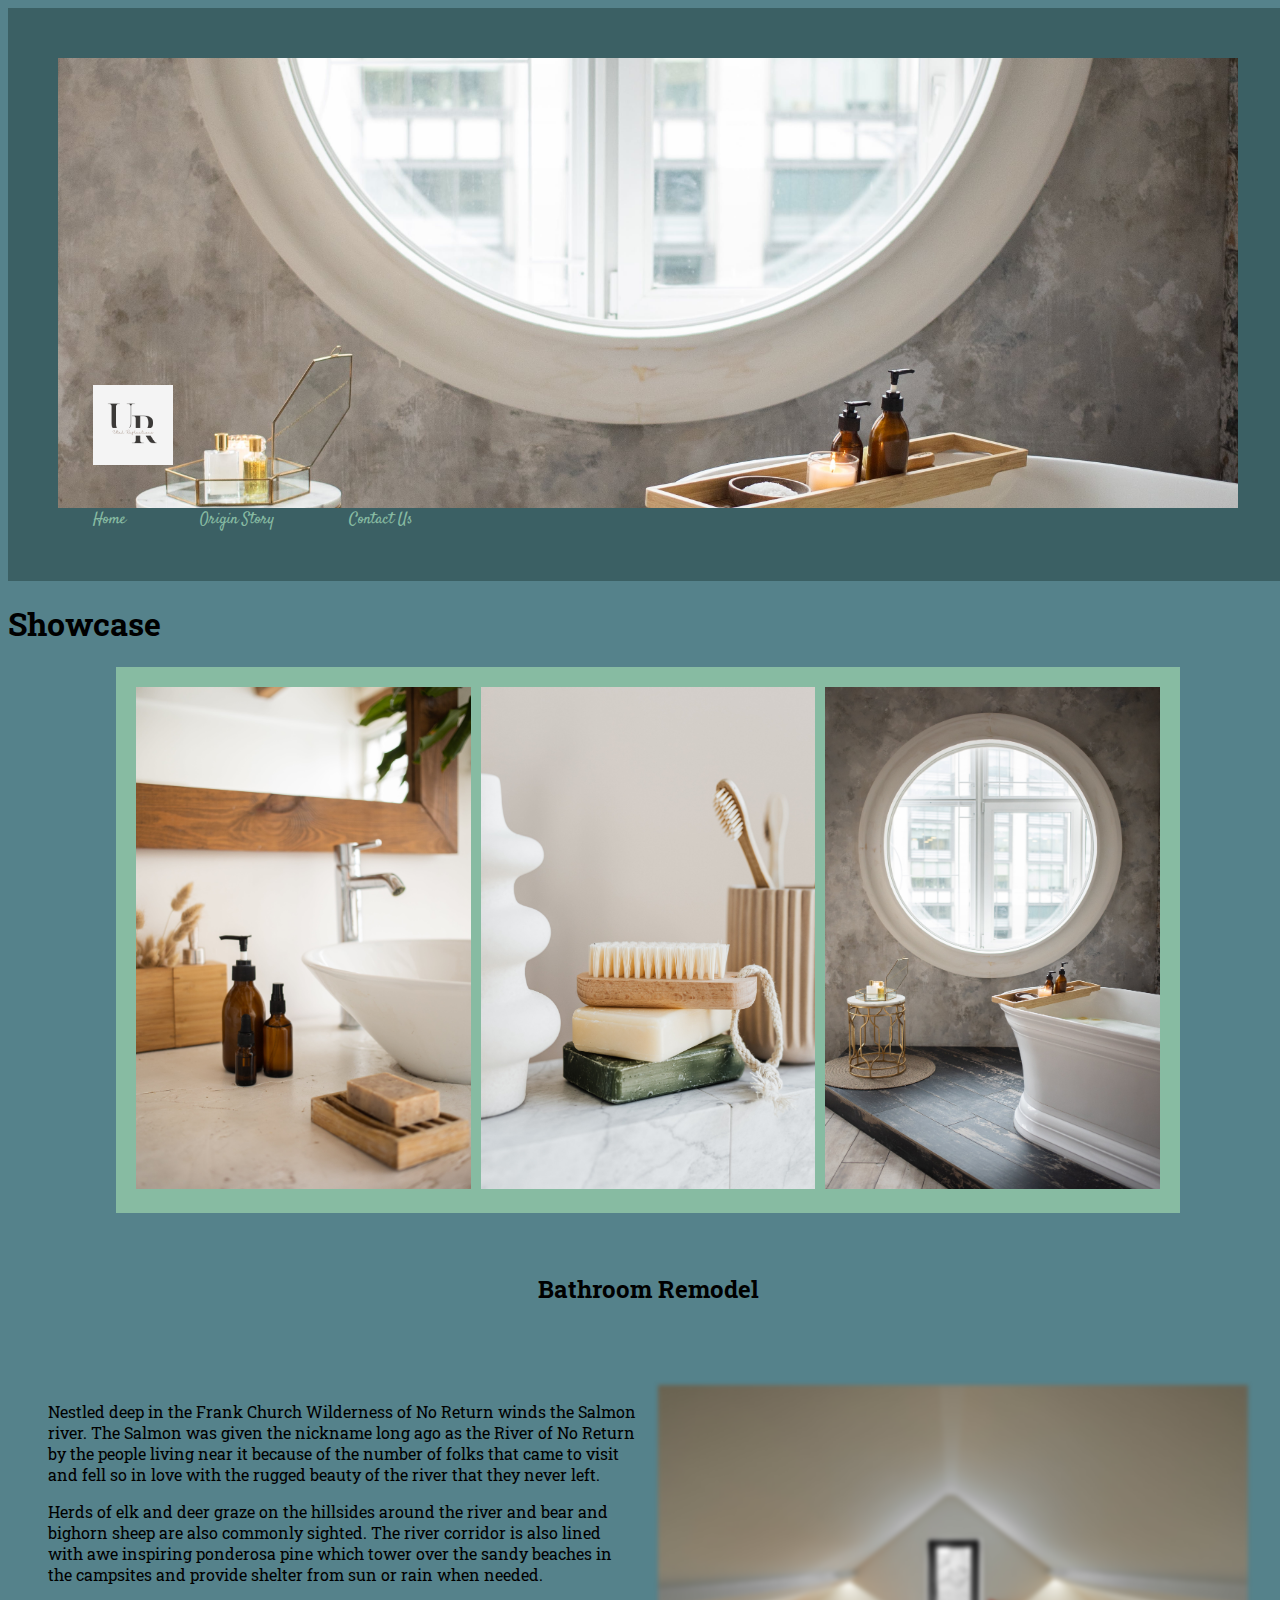
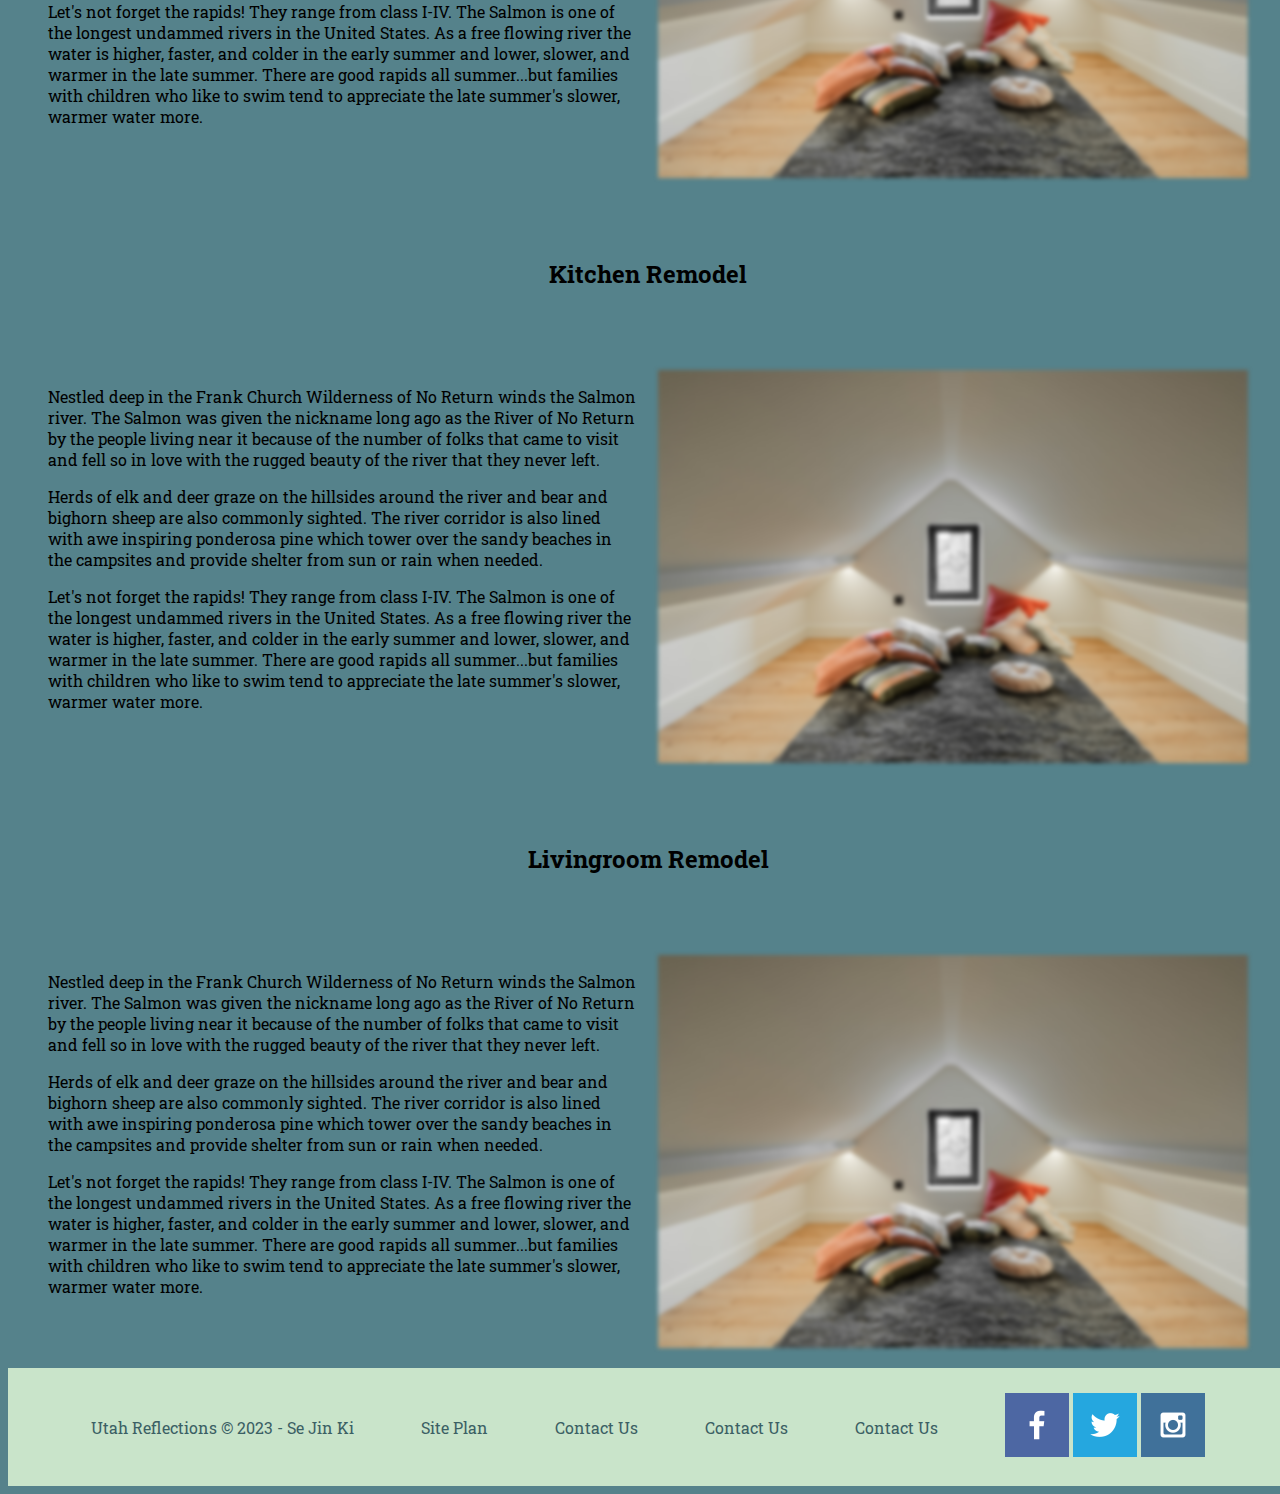
<file: utah-reflections/index.html>
<!DOCTYPE html>
<html lang="en">

<head>
    <meta charset="UTF-8">
    <meta name="viewport" content="width=device-width, initial-scale=1.0">
    <link rel="stylesheet" href="styles/style.css">
    <link rel="preconnect" href="https://fonts.googleapis.com">
    <link rel="preconnect" href="https://fonts.gstatic.com" crossorigin>
    <link href="https://fonts.googleapis.com/css2?family=Rethink+Sans&family=Roboto+Slab:wght@200;400&family=Satisfy&display=swap" rel="stylesheet">    
    <title>Personal Site | Utah Reflections| Home</title>
</head>

<body>
    <div id="content">
        <header>
            <nav>
                <div id="nav-img">
                    <img id="big-img" src="images/pexels-monstera-production-6621052.jpg" alt="">
                    <a id="logo_link" href="index.html">
                        <img class="logo" src="images/logo.png" alt="Utah Reflections Logo">
                    </a>
                </div>
                <a href="index.html">Home</a>
                <a href="origin.html">Origin Story</a>
                <a href="contactus.html">Contact Us</a>
            </nav>
        </header>
        <main>
            <section id="three-image-container">
                <h1>Showcase</h1>
                <div id="image-container">
                    <div><img src="images/pexels-monstera-production-6781117.jpg" alt=""></div>
                    <img src="images/pexels-karolina-grabowska-4202924.jpg" alt="">
                    <img src="images/pexels-monstera-production-6621052.jpg" alt="">
                </div>
            </section>
            <div class="intro-section">

                <h2 class='intro-title'>Bathroom Remodel</h2>
                <div class="intro-container">
                    <div class="text-section">
                        <p>Nestled deep in the Frank Church Wilderness of No Return winds the Salmon river. The Salmon was
                            given the nickname long ago as the River of No Return by the people living near it because of
                            the number of folks that came to visit and fell so in love with the rugged beauty of the river
                            that they never left.</p>
                        <p>Herds of elk and deer graze on the hillsides around the river and bear and bighorn sheep are also
                            commonly sighted. The river corridor is also lined with awe inspiring ponderosa pine which tower
                            over the sandy beaches in the campsites and provide shelter from sun or rain when needed.</p>
                        <p>Let's not forget the rapids! They range from class I-IV. The Salmon is one of the longest
                            undammed rivers in the United States. As a free flowing river the water is higher, faster, and
                            colder in the early summer and lower, slower, and warmer in the late summer. There are good
                            rapids all summer...but families with children who like to swim tend to appreciate the late
                            summer's slower, warmer water more.</p>
                    </div>
                    <div class="image-section">
                        <img class='intro-img' src="images/pexels-fritz-jaspers-18858732.jpg" alt="the sun">
                    </div>
                </div>
    
            </div>
            <div class="intro-section">

                <h2 class='intro-title'>Kitchen Remodel</h2>
                <div class="intro-container">
                    <div class="text-section">
                        <p>Nestled deep in the Frank Church Wilderness of No Return winds the Salmon river. The Salmon was
                            given the nickname long ago as the River of No Return by the people living near it because of
                            the number of folks that came to visit and fell so in love with the rugged beauty of the river
                            that they never left.</p>
                        <p>Herds of elk and deer graze on the hillsides around the river and bear and bighorn sheep are also
                            commonly sighted. The river corridor is also lined with awe inspiring ponderosa pine which tower
                            over the sandy beaches in the campsites and provide shelter from sun or rain when needed.</p>
                        <p>Let's not forget the rapids! They range from class I-IV. The Salmon is one of the longest
                            undammed rivers in the United States. As a free flowing river the water is higher, faster, and
                            colder in the early summer and lower, slower, and warmer in the late summer. There are good
                            rapids all summer...but families with children who like to swim tend to appreciate the late
                            summer's slower, warmer water more.</p>
                    </div>
                    <div class="image-section">
                        <img class='intro-img' src="images/pexels-fritz-jaspers-18858732.jpg" alt="the sun">
                    </div>
                </div>
    
            </div>
            <div class="intro-section">

                <h2 class='intro-title'>Livingroom Remodel</h2>
                <div class="intro-container">
                    <div class="text-section">
                        <p>Nestled deep in the Frank Church Wilderness of No Return winds the Salmon river. The Salmon was
                            given the nickname long ago as the River of No Return by the people living near it because of
                            the number of folks that came to visit and fell so in love with the rugged beauty of the river
                            that they never left.</p>
                        <p>Herds of elk and deer graze on the hillsides around the river and bear and bighorn sheep are also
                            commonly sighted. The river corridor is also lined with awe inspiring ponderosa pine which tower
                            over the sandy beaches in the campsites and provide shelter from sun or rain when needed.</p>
                        <p>Let's not forget the rapids! They range from class I-IV. The Salmon is one of the longest
                            undammed rivers in the United States. As a free flowing river the water is higher, faster, and
                            colder in the early summer and lower, slower, and warmer in the late summer. There are good
                            rapids all summer...but families with children who like to swim tend to appreciate the late
                            summer's slower, warmer water more.</p>
                    </div>
                    <div class="image-section">
                        <img class='intro-img' src="images/pexels-fritz-jaspers-18858732.jpg" alt="the sun">
                    </div>
                </div>
    
            </div>
            
        </main>
        <footer>
            <p>Utah Reflections &copy; 2023 - Se Jin Ki</p>
            <p><a href="site-plan.html" target="site-plan">Site Plan</a></p>
            <p><a href="index.html" target="contact">Contact Us</a></p>
            <p><a href="origin.html" target="contact">Contact Us</a></p>
            <p><a href="contactus.html" target="contact">Contact Us</a></p>
            <div class="social">
                <a href="https://facebook.com" target="fb-link">
                    <img src="images/facebook.png" alt="fb icon">
                </a>
                <a href="https://twitter.com" target="twitter-">
                    <img src="images/twitter.png" alt="twitter icon">
                </a>
                <a href="https://instagram.com" target="insta-link">
                    <img src="images/instagram.png" alt="instagram icon">
                </a>
            </div>
        </footer>
    </div>
</body>

</html>
</file>
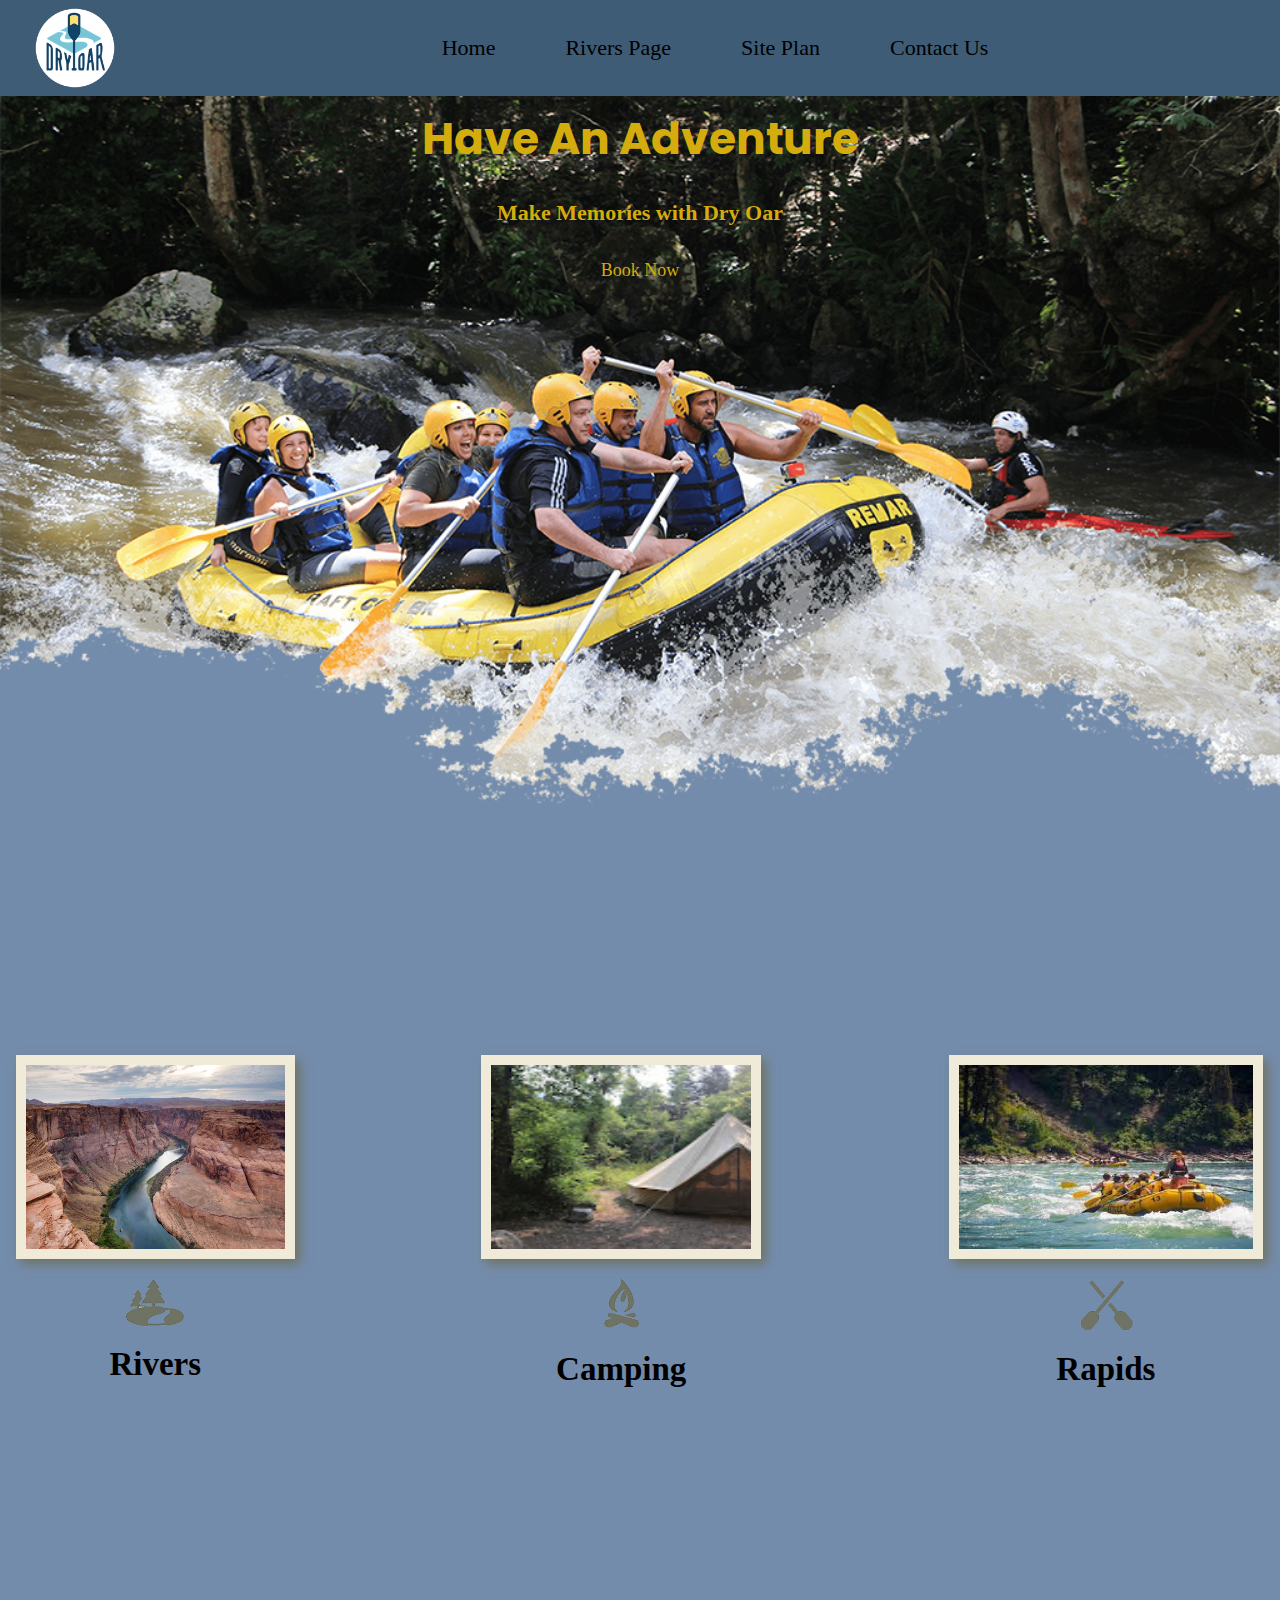
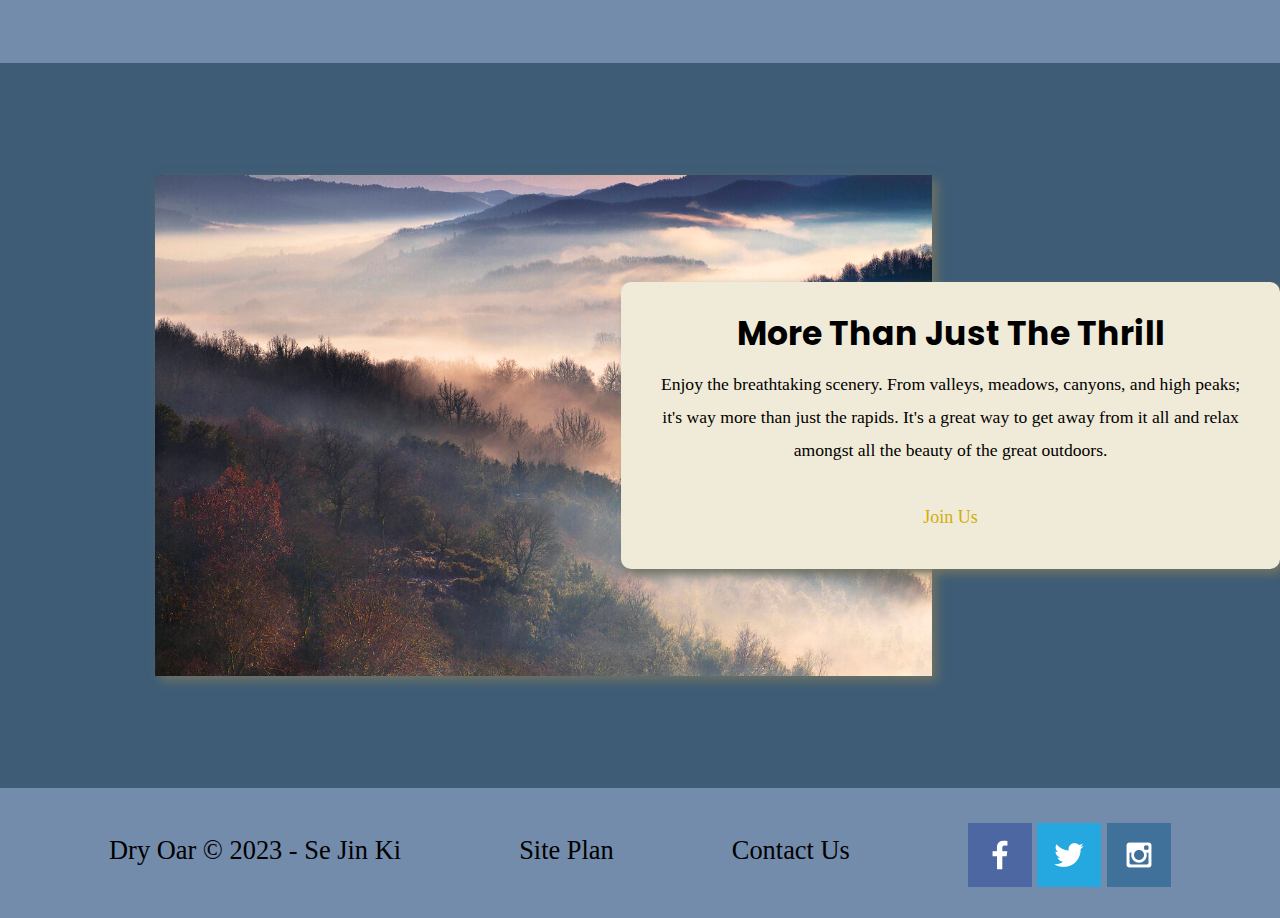
<file: wwr/index.html>
<!DOCTYPE html>
<html lang="en">
<head>
    <meta charset="UTF-8">
    <meta name="viewport" content="width=device-width, initial-scale=1.0">
    <link rel="stylesheet" href="styles/style.css">
    <link rel="stylesheet" href="https://fonts.googleapis.com/css2?family=Poppins:ital,wght@1,100&family=Roboto&display=swap">
    <title>Whitewater Rafting Vacations | Dry Oar Boating | Home</title>
</head>
<body>
    <div id="content">
        <header>
            <a id="logo_link" href="index.html">
                <img class="logo" src="images/logo.png" alt="Dry Oar Logo">
            </a>
            <nav>
                <a href="index.html">Home</a>
                <a href="rivers.html">Rivers Page</a>
                <a href="site-plan-rafting.html">Site Plan</a>
                <a href="contactus.html">Contact Us</a>
            </nav>

        </header>
        <div id="hero">
            <div id="hero-box">
                <img id="hero-img" src="images/hero.png" alt="People enjoying white water rafting">
            </div>
            <section id="hero-msg">
                <h1 class="home-title">Have An Adventure</h1>
                <h4>Make Memories with Dry Oar </h4>
                <div class='button-box'>
                    <a class='book' href="contactus.html">Book Now</a>
                </div>
            </section>
        </div>
        <main class="home-grid">
            <section class="rivers-card">
                <img class="card-img" src="images/coloradoriver.jpeg" alt="river in forest">
                <img class="icon" src="images/river_icon.png" alt="river icon">
                <h2>Rivers</h2>
            </section>
            <section class="camping-card">
                <img class="card-img" src="images/campingg.jpeg" alt="tent in mountains">
                <img class="icon" src="images/fire_icon.png" alt="fire icon">
                <h2>Camping</h2>
            </section>
            <section class="rapids-card">
                <img class="card-img" src="images/raftboat.jpeg" alt="rafting boat">
                <img class="icon" src="images/oars.png" alt="oars icon">
                <h2>Rapids</h2>
            </section>
            <div id="background"></div>
            <img class="mountains" src="images/misty-mountains-3.jpeg" alt="Misty mountains">
            <section class="msg">
                <h2>More Than Just The Thrill</h2>
                <p>Enjoy the breathtaking scenery. From valleys, meadows, canyons, and high peaks; it's way more than just the rapids. It's a great way to get away from it all and relax amongst all the beauty of the great outdoors. </p>
                <a class='join' href="rivers.html">Join Us</a>
            </section>
        </main>
        <footer>
            <p>Dry Oar &copy; 2023 - Se Jin Ki</p>
            <p><a href="site-plan-rafting.html" target="site-plan">Site Plan</a></p>
            <p><a href="contactus.html" target="contact">Contact Us</a></p>
            <div class="social">
                <a href="https://facebook.com" target="fb-link">
                    <img src="images/facebook.png" alt="fb icon">
                </a>
                <a href="https://twitter.com" target="twitter-">
                    <img src="images/twitter.png" alt="twitter icon">
                </a>
                <a href="https://instagram.com" target="insta-link">
                    <img src="images/instagram.png" alt="instagram icon">
                </a>
            </div>
        </footer>
    </div>
</body>
</html>
</file>
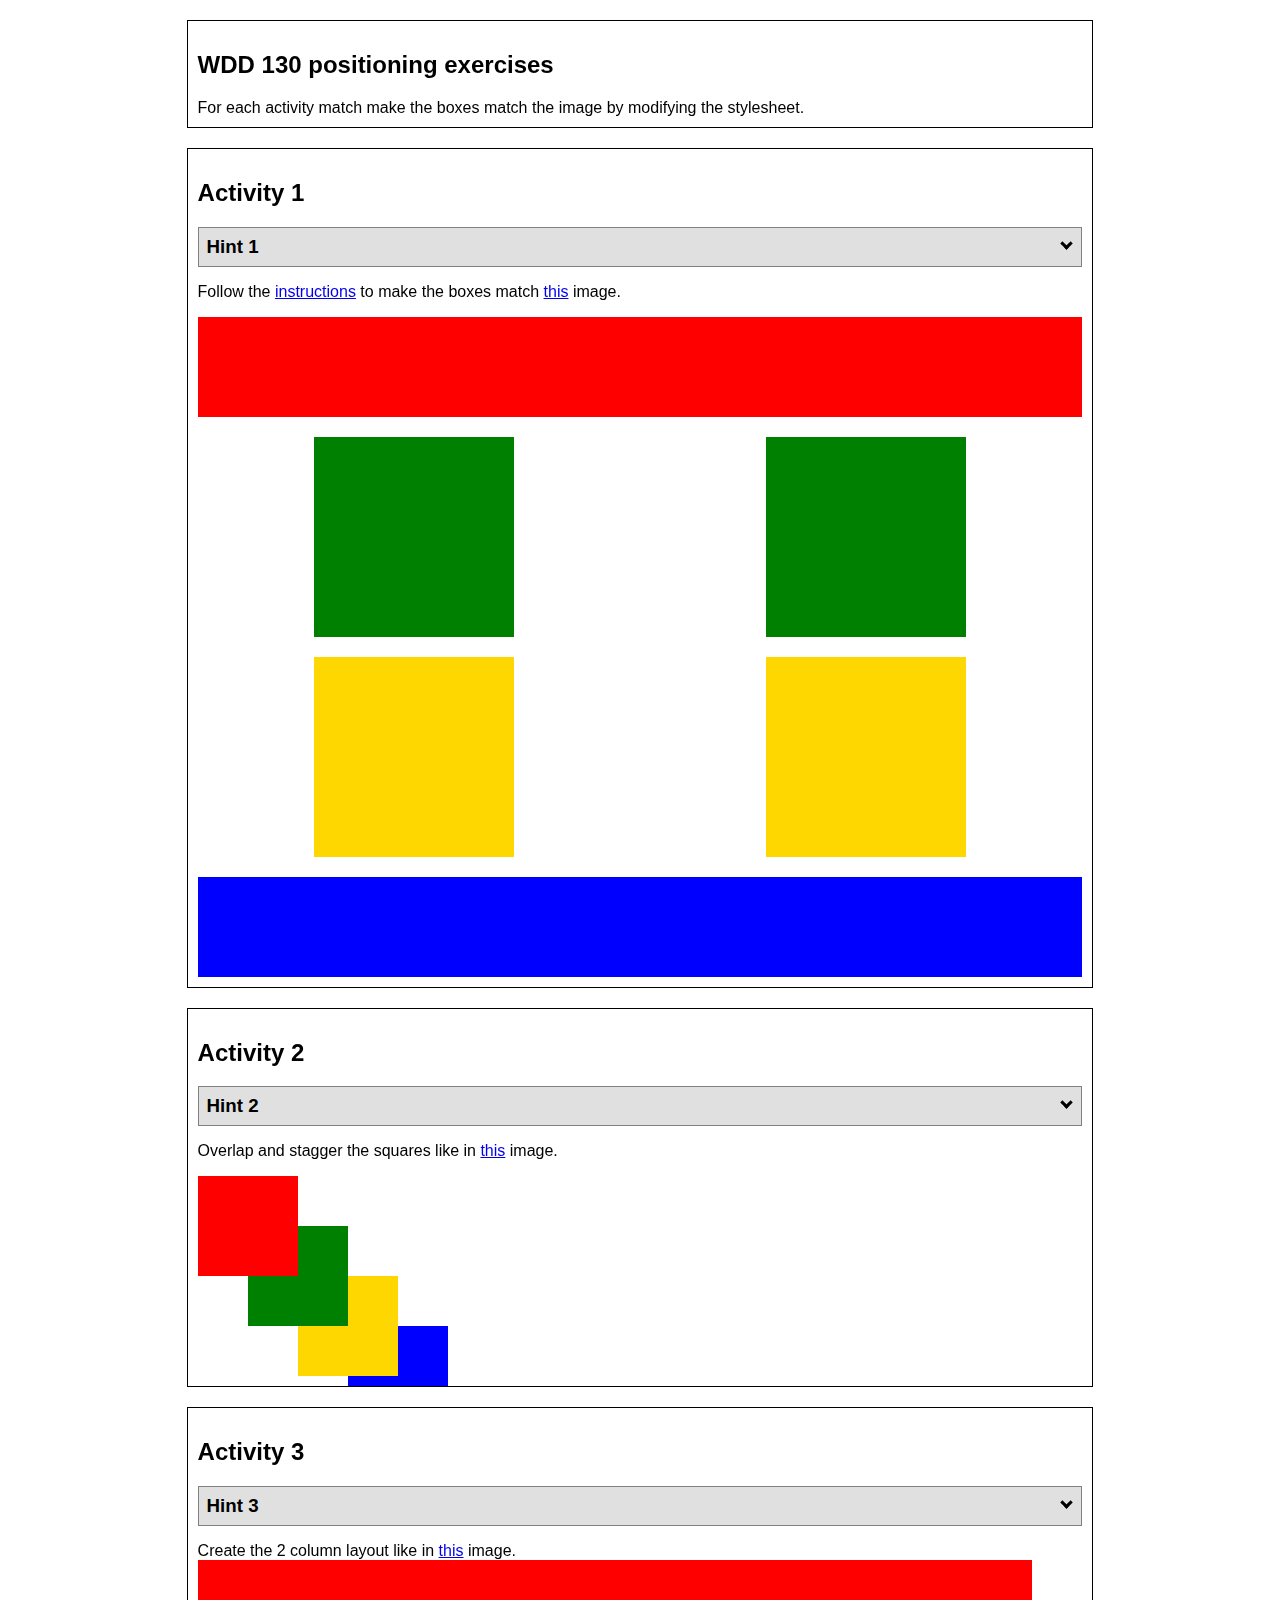
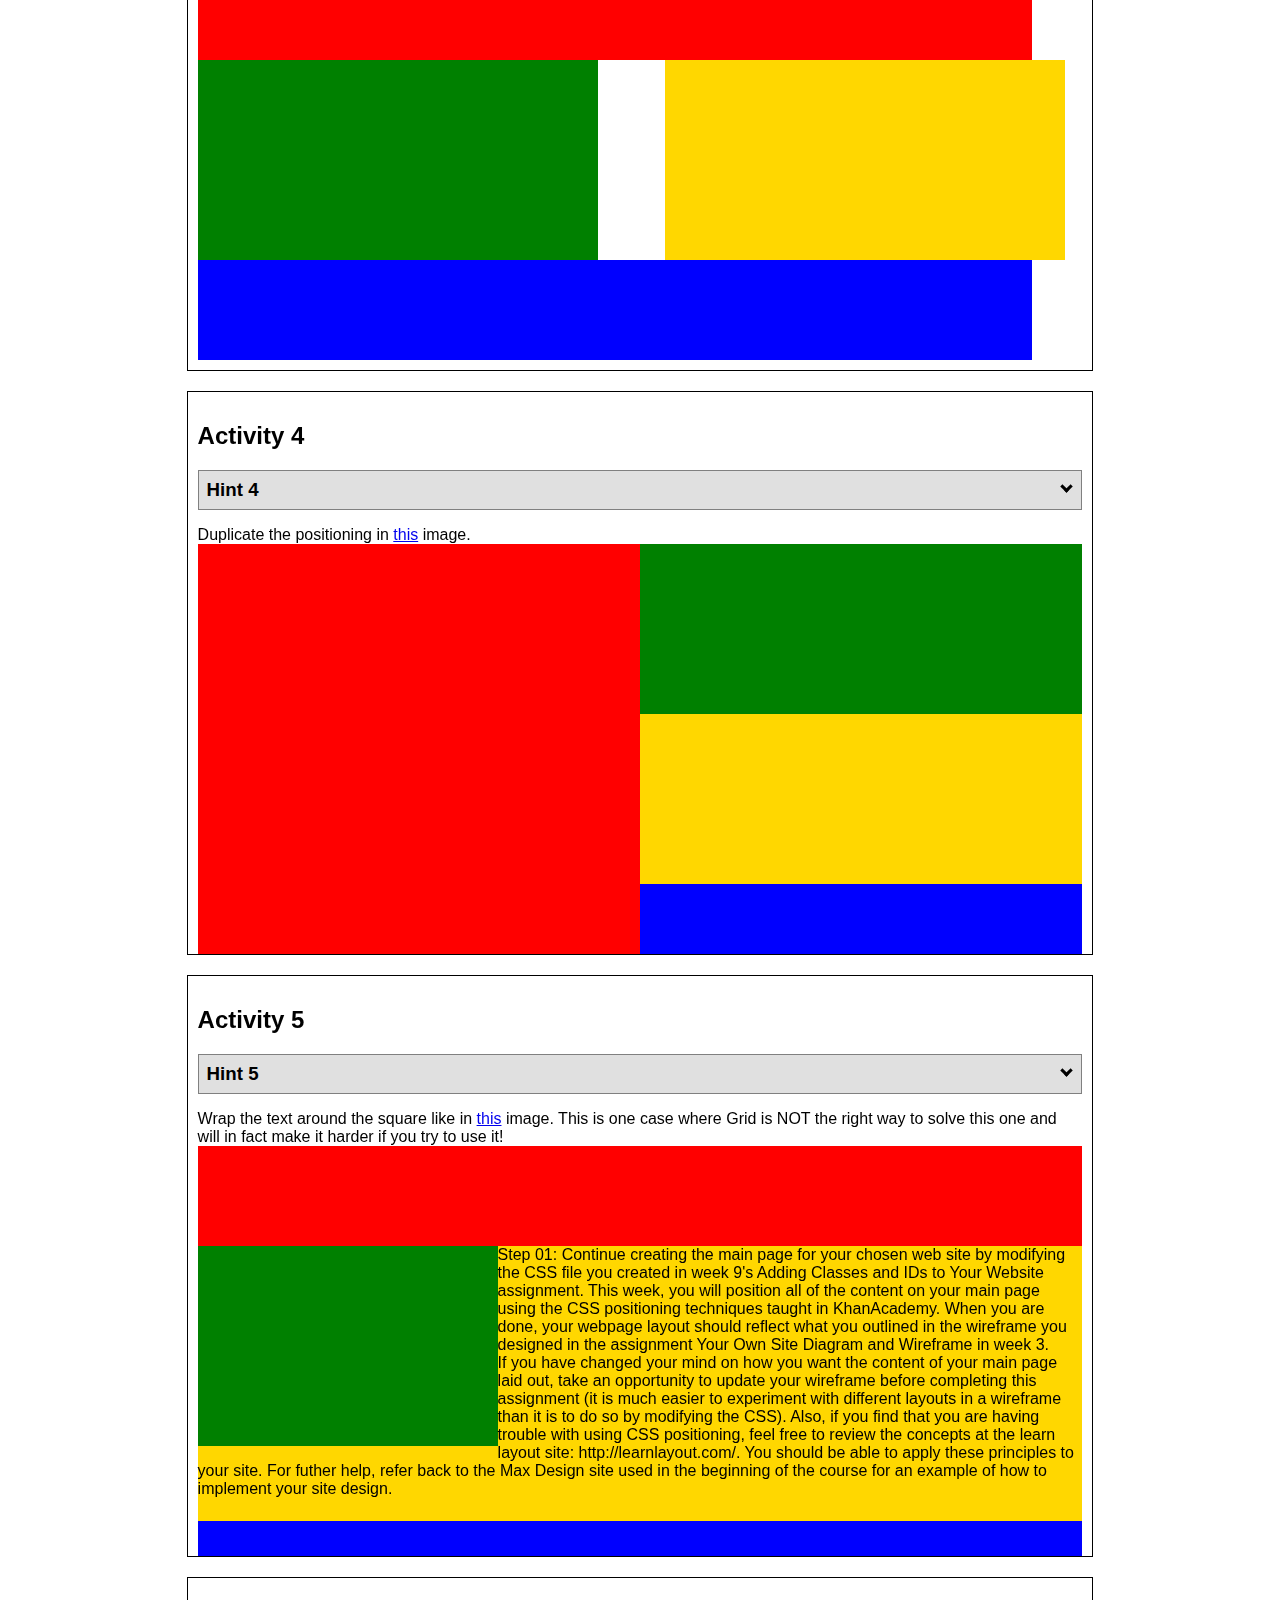
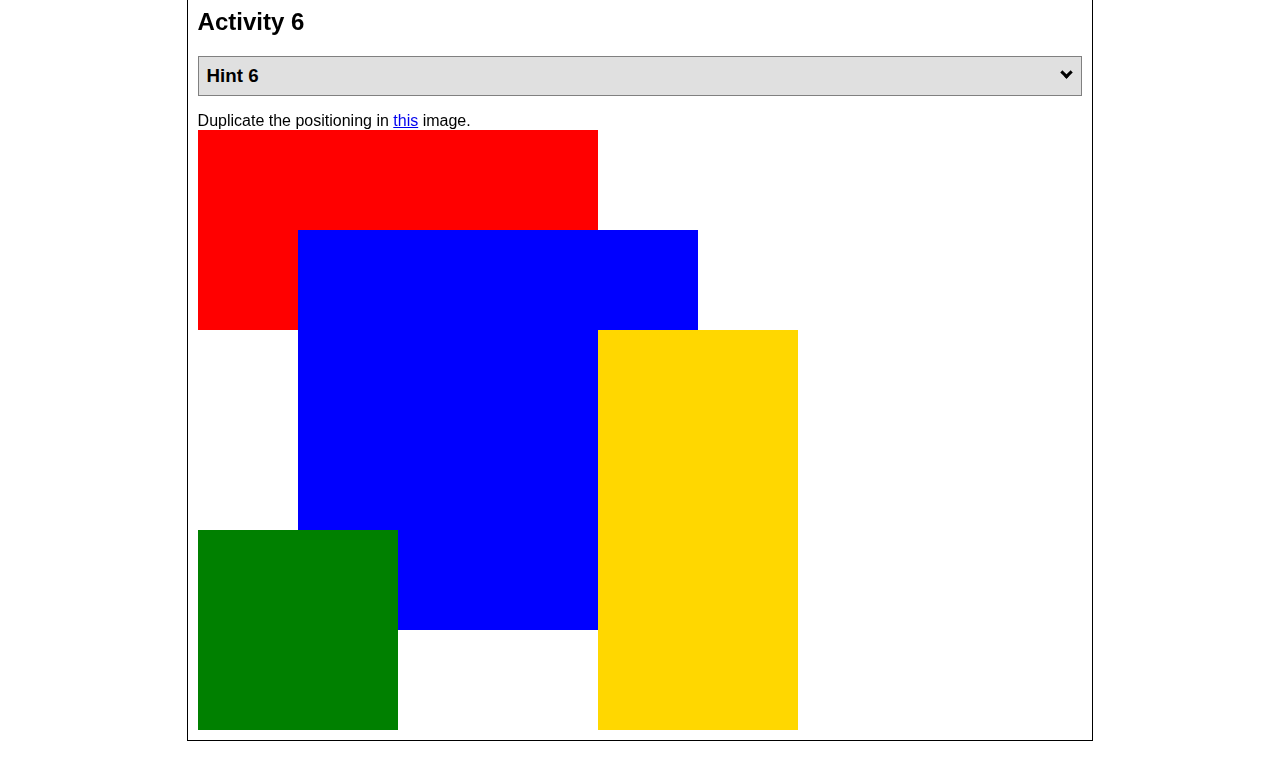
<file: positioning.html>
<!DOCTYPE html>
<html lang="en">
  <head>
    <!-- HTML - Name: positioning.html -->
    <title>Positioning Activity</title>
    <link rel="stylesheet" type="text/css" href="positionstyles.css" />
  </head>
  <body>
    <div class="activity">
      <h2>WDD 130 positioning exercises</h2>
      For each activity match make the boxes match the image by modifying the stylesheet.</div>
    <div class="activity">
      <h2>Activity 1</h2>
      <section class="hint"><input type="checkbox" ><i></i> <h3>Hint 1</h3><div><p>Check out the <a href="https://byui-wdd.github.io/wdd130/activities/w06-css-positioning.html" target="_blank">activity instructions</a> in Ilearn!</p></div></section>
      <p>Follow the <a href="https://byui-wdd.github.io/wdd130/activities/w06-css-positioning.html" target="_blank">instructions</a> to make the boxes match  <a href="https://byui-wdd.github.io/wdd130/images/example1.png" target="_blank">this</a> image.</p>
      <div class="content1" >
        <div class="red1" ></div>
        <div class="green1" ></div>
        <div class="green1" ></div>
        <div class="yellow1"></div>
        <div class="yellow1"></div>
        <div class="blue1"></div>
      </div>
    </div>
    <div class="activity">
      <h2>Activity 2</h2>
      <section class="hint"><input type="checkbox" > <h3>Hint 2</h3><i></i><div>
      <ul>
      <li>grid-template-columns: 50px 50px 50px 50px 50px </li></ul></div></section>
      <p>Overlap and stagger the squares like in <a href="https://byui-wdd.github.io/wdd130/images/example2.png" target="_blank">this</a> image.</p>
      <div class="content2" >
        <div class="red2" ></div>
        <div class="green2" ></div>
        <div class="yellow2"></div>
        <div class="blue2"></div>
      </div>
    </div>
    <div class="activity">
      <h2>Activity 3</h2>
      <section class="hint"><input type="checkbox" > <h3>Hint 3</h3><i></i><div><p>This one is going to be best solved with CSS Grid. Remember to make the boxes the right width first...then start moving them around. </p><h4>Properties used:</h4><ul><li>display:grid;</li><li>grid-template-columns:</li><li>grid-column-gap:</li>
        <li>grid-column:</li>  </ul></div></section>
      Create the 2 column layout like in <a href="https://byui-wdd.github.io/wdd130/images/example3.png" target="_blank">this</a>  image.
      <div class="content3" >
        <div class="red3" ></div>
        <div class="green3" ></div>
        <div class="yellow3"></div>
        <div class="blue3"></div>
      </div>
    </div>
    <div class="activity">
      <h2>Activity 4</h2>
      <section class="hint"><input type="checkbox" > <h3>Hint 4</h3><i></i><div><p>For the others we have been primarily concerned with width. For this one you will need to adjust height as well. </p><h4>Properties used:</h4><ul><li>display:grid;</li><li>grid-template-columns:</li><li>grid-row:</li></ul></div></section>
      Duplicate the positioning in <a href="https://byui-wdd.github.io/wdd130/images/example4.png" target="_blank">this</a> image. 
      <div class="content4" >
        <div class="red4" ></div>
        <div class="green4" ></div>
        <div class="yellow4"></div>
        <div class="blue4"></div>
      </div>
    </div>

    <div class="activity">
      <h2>Activity 5</h2>
      <section class="hint"><input type="checkbox" > <h3>Hint 5</h3><i></i><div><p>Grid is <strong>not</strong> the right way to do this.  In fact there is only one way to really do that...and that is with float. Remember that we float the thing we want the text to wrap around.  Also remember to start by making all the shapes the right size and shape.</p><h4>Properties used:</h4><ul><li>float: left;</li></ul></div></section>
      Wrap the text around the square like in <a href="https://byui-wdd.github.io/wdd130/images/example5.png" target="_blank">this</a> image. This is one case where Grid is NOT the right way to solve this one and will in fact make it harder if you try to use it!
      <div class="content5" >
        <div class="red5" ></div>
        <div class="green5" ></div>
        <div class="yellow5">Step 01: Continue creating the main page for your chosen web site by modifying the CSS file you created in week 9's Adding Classes and IDs to Your Website assignment. This week, you will position all of the content on your main page using the CSS positioning techniques taught in KhanAcademy. When you are done, your webpage layout should reflect what you outlined in the wireframe you designed in the assignment Your Own Site Diagram and Wireframe in week 3. <br />
          If you have changed your mind on how you want the content of your main page laid out, take an opportunity to update your wireframe before completing this assignment (it is much easier to experiment with different layouts in a wireframe than it is to do so by modifying the CSS). Also, if you find that you are having trouble with using CSS positioning, feel free to review the concepts at the learn layout site: http://learnlayout.com/. You should be able to apply these principles to your site. For futher help, refer back to the Max Design site used in the beginning of the course for an example of how to implement your site design.</div>
        <div class="blue5"></div>
      </div>
    </div>
    <div class="activity">
      <h2>Activity 6</h2>
      <section class="hint"><input type="checkbox" > <h3>Hint 6</h3><i></i><div><p>This one is all about visualizing the grid behind the layout. If you are having a hard time doing that first: all the sizes are even multiples of 100, and second here is another example with the lines drawn: <a href="https://byui-wdd.github.io/wdd130/images/example6-hint.png" target="_blank">example 6 with lines</a>. For this one you will find it easiest if you use px for the column width. You can also use <kbd>z-index</kbd> to control the element layering.    </p><h4>Properties used:</h4><ul><li>display:grid;</li><li>grid-template-columns:</li><li>grid-column:</li><li>grid-row:</li><li><a href="https://www.w3schools.com/cssref/pr_pos_z-index.asp" target="_blank">z-index:</a></li></ul></div></section>
      Duplicate the positioning in <a href="https://byui-wdd.github.io/wdd130/images/example6.png" target="_blank">this</a> image.
      <div class="content6" >
        <div class="red6" ></div>
        <div class="green6" ></div>
        <div class="yellow6"></div>
        <div class="blue6"></div>
      </div>
    </div>
  </body>
</html>
</file>
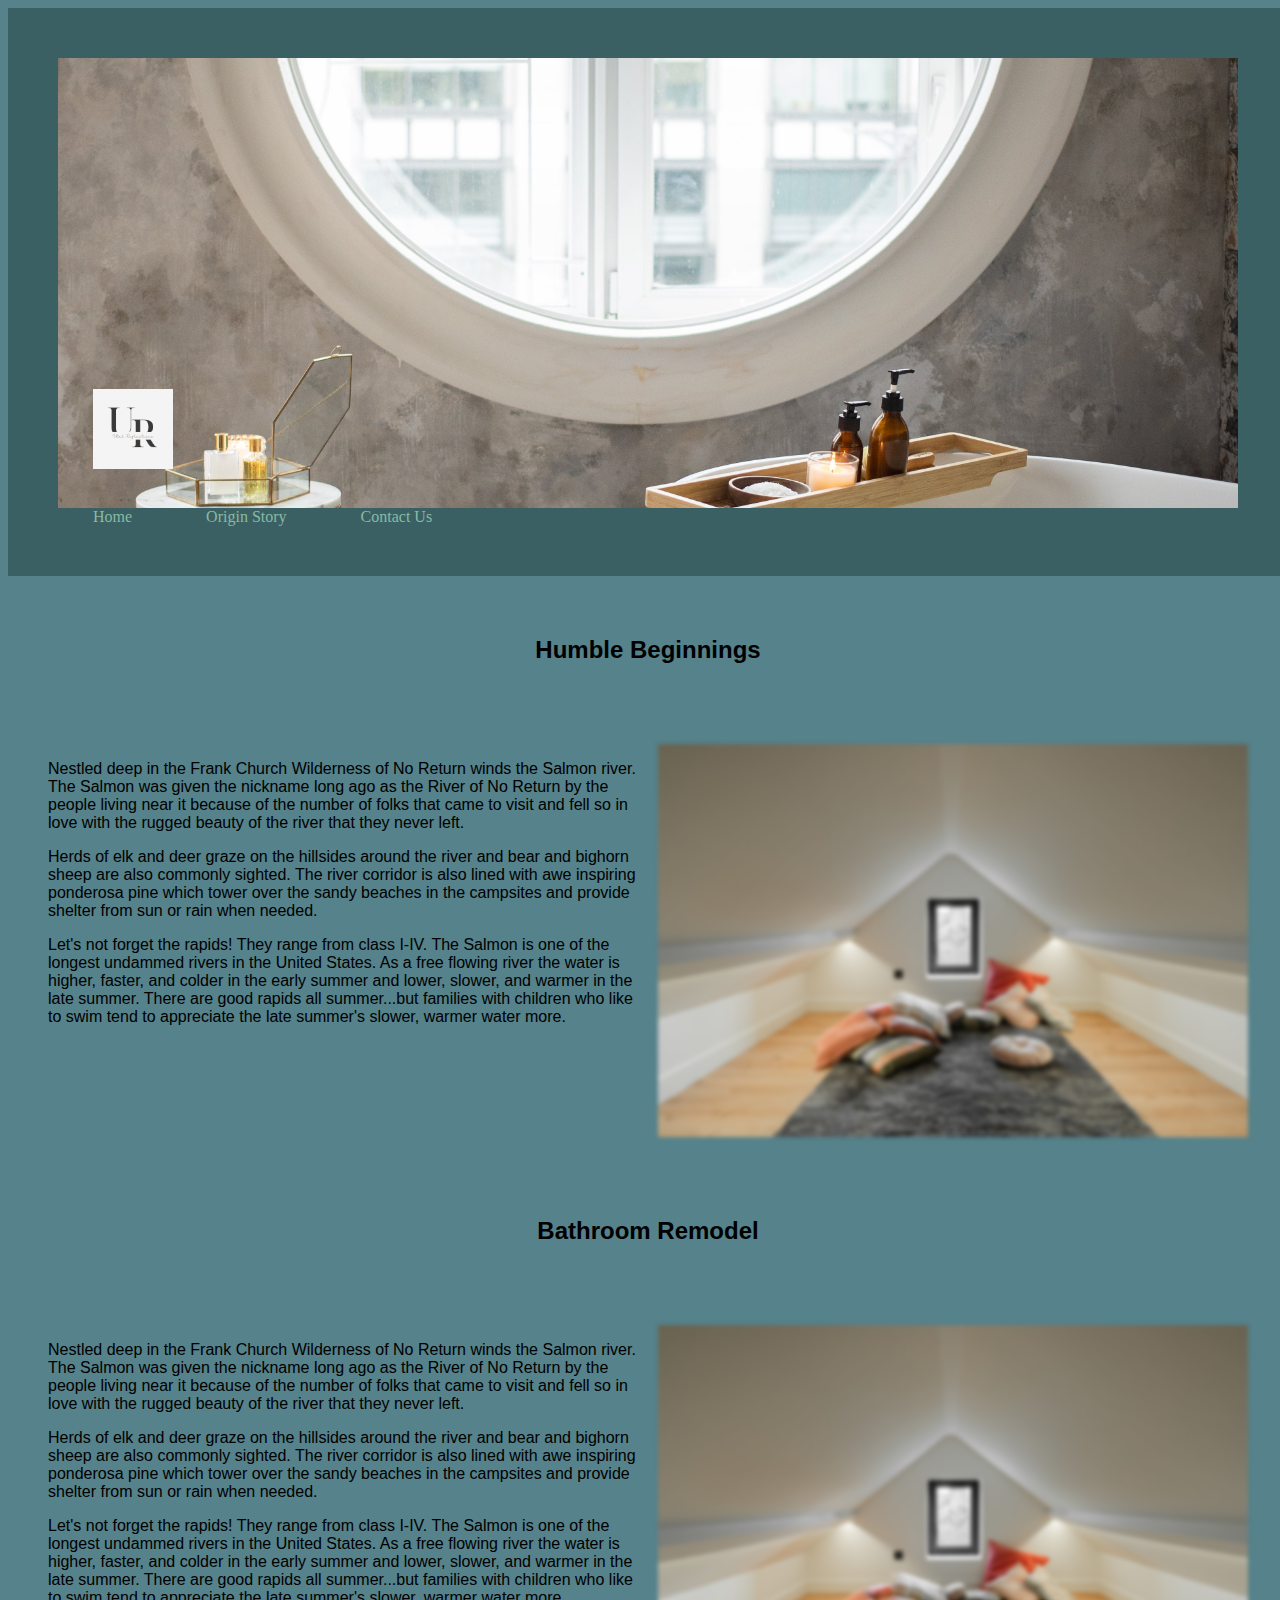
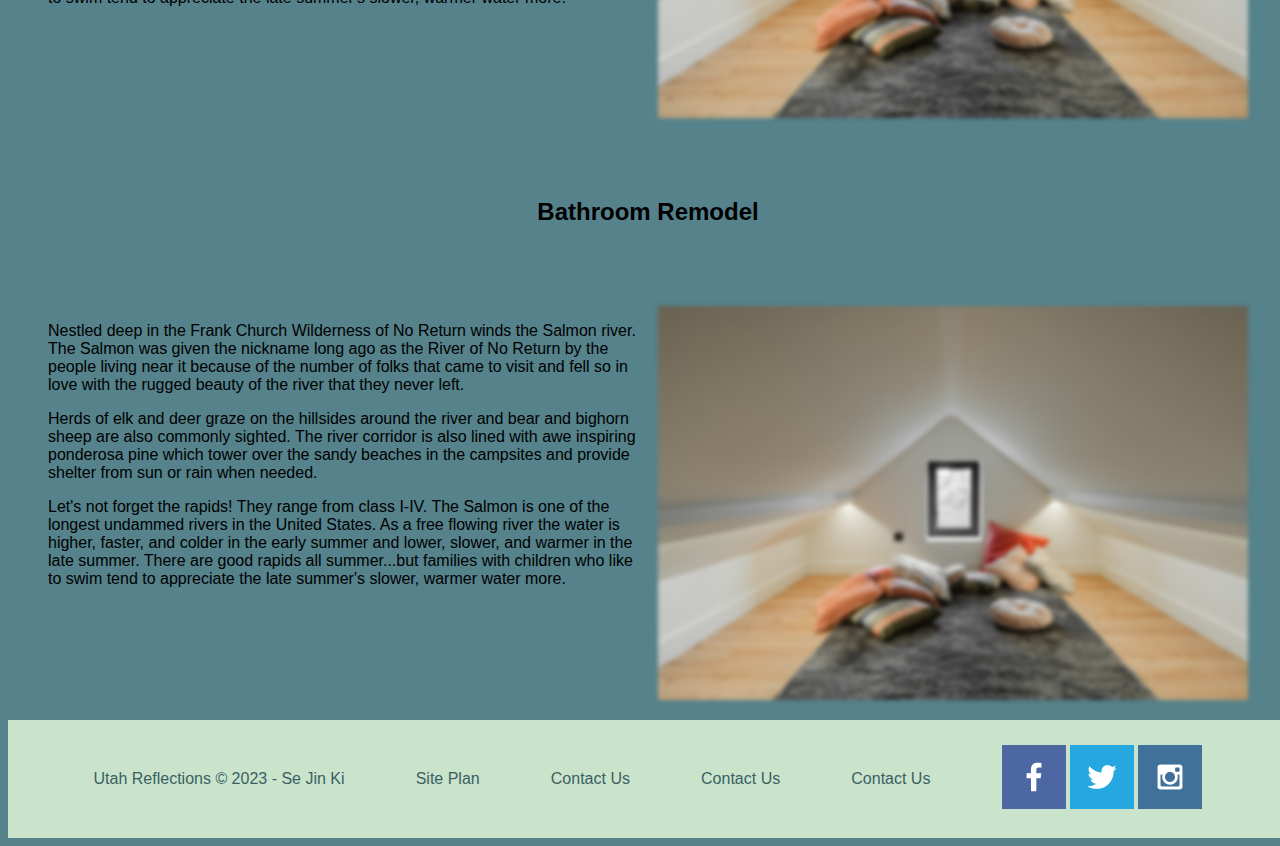
<file: utah-reflections/origin.html>
<!DOCTYPE html>
<html lang="en">

<head>
    <meta charset="UTF-8">
    <meta name="viewport" content="width=device-width, initial-scale=1.0">
    <link rel="stylesheet" href="styles/style.css">
    <link rel="stylesheet"
        href="https://fonts.googleapis.com/css2?family=Poppins:ital,wght@1,100&family=Roboto&display=swap">
    <title>Personal Site | Utah Reflections| Home</title>
</head>

<body>
    <div id="content">
        <header>
            <nav>
                <div id="nav-img">
                    <img id="big-img" src="images/pexels-monstera-production-6621052.jpg" alt="">
                    <a id="logo_link" href="index.html">
                        <img class="logo" src="images/logo.png" alt="Utah Reflections Logo">
                    </a>
                </div>
                <a href="index.html">Home</a>
                <a href="origin.html">Origin Story</a>
                <a href="contactus.html">Contact Us</a>
            </nav>
        </header>
        <main>
            <div class="intro-section">

                <h2 class='intro-title'>Humble Beginnings</h2>
                <div class="intro-container">
                    <div class="text-section">
                        <p>Nestled deep in the Frank Church Wilderness of No Return winds the Salmon river. The Salmon
                            was
                            given the nickname long ago as the River of No Return by the people living near it because
                            of
                            the number of folks that came to visit and fell so in love with the rugged beauty of the
                            river
                            that they never left.</p>
                        <p>Herds of elk and deer graze on the hillsides around the river and bear and bighorn sheep are
                            also
                            commonly sighted. The river corridor is also lined with awe inspiring ponderosa pine which
                            tower
                            over the sandy beaches in the campsites and provide shelter from sun or rain when needed.
                        </p>
                        <p>Let's not forget the rapids! They range from class I-IV. The Salmon is one of the longest
                            undammed rivers in the United States. As a free flowing river the water is higher, faster,
                            and
                            colder in the early summer and lower, slower, and warmer in the late summer. There are good
                            rapids all summer...but families with children who like to swim tend to appreciate the late
                            summer's slower, warmer water more.</p>
                    </div>
                    <div class="image-section">
                        <img class='intro-img' src="images/pexels-fritz-jaspers-18858732.jpg" alt="the sun">
                    </div>
                </div>

            </div>
            <div class="intro-section">

                <h2 class='intro-title'>Bathroom Remodel</h2>
                <div class="intro-container">
                    <div class="text-section">
                        <p>Nestled deep in the Frank Church Wilderness of No Return winds the Salmon river. The Salmon was
                            given the nickname long ago as the River of No Return by the people living near it because of
                            the number of folks that came to visit and fell so in love with the rugged beauty of the river
                            that they never left.</p>
                        <p>Herds of elk and deer graze on the hillsides around the river and bear and bighorn sheep are also
                            commonly sighted. The river corridor is also lined with awe inspiring ponderosa pine which tower
                            over the sandy beaches in the campsites and provide shelter from sun or rain when needed.</p>
                        <p>Let's not forget the rapids! They range from class I-IV. The Salmon is one of the longest
                            undammed rivers in the United States. As a free flowing river the water is higher, faster, and
                            colder in the early summer and lower, slower, and warmer in the late summer. There are good
                            rapids all summer...but families with children who like to swim tend to appreciate the late
                            summer's slower, warmer water more.</p>
                    </div>
                    <div class="image-section">
                        <img class='intro-img' src="images/pexels-fritz-jaspers-18858732.jpg" alt="the sun">
                    </div>
                </div>
    
            </div>
            <div class="intro-section">

                <h2 class='intro-title'>Bathroom Remodel</h2>
                <div class="intro-container">
                    <div class="text-section">
                        <p>Nestled deep in the Frank Church Wilderness of No Return winds the Salmon river. The Salmon was
                            given the nickname long ago as the River of No Return by the people living near it because of
                            the number of folks that came to visit and fell so in love with the rugged beauty of the river
                            that they never left.</p>
                        <p>Herds of elk and deer graze on the hillsides around the river and bear and bighorn sheep are also
                            commonly sighted. The river corridor is also lined with awe inspiring ponderosa pine which tower
                            over the sandy beaches in the campsites and provide shelter from sun or rain when needed.</p>
                        <p>Let's not forget the rapids! They range from class I-IV. The Salmon is one of the longest
                            undammed rivers in the United States. As a free flowing river the water is higher, faster, and
                            colder in the early summer and lower, slower, and warmer in the late summer. There are good
                            rapids all summer...but families with children who like to swim tend to appreciate the late
                            summer's slower, warmer water more.</p>
                    </div>
                    <div class="image-section">
                        <img class='intro-img' src="images/pexels-fritz-jaspers-18858732.jpg" alt="the sun">
                    </div>
                </div>
    
            </div>
    </div>
    </main>
    <footer>
        <p>Utah Reflections &copy; 2023 - Se Jin Ki</p>
        <p><a href="site-plan.html" target="site-plan">Site Plan</a></p>
        <p><a href="index.html" target="contact">Contact Us</a></p>
        <p><a href="origin.html" target="contact">Contact Us</a></p>
        <p><a href="contactus.html" target="contact">Contact Us</a></p>
        <div class="social">
            <a href="https://facebook.com" target="fb-link">
                <img src="images/facebook.png" alt="fb icon">
            </a>
            <a href="https://twitter.com" target="twitter-">
                <img src="images/twitter.png" alt="twitter icon">
            </a>
            <a href="https://instagram.com" target="insta-link">
                <img src="images/instagram.png" alt="instagram icon">
            </a>
        </div>
    </footer>
</file>
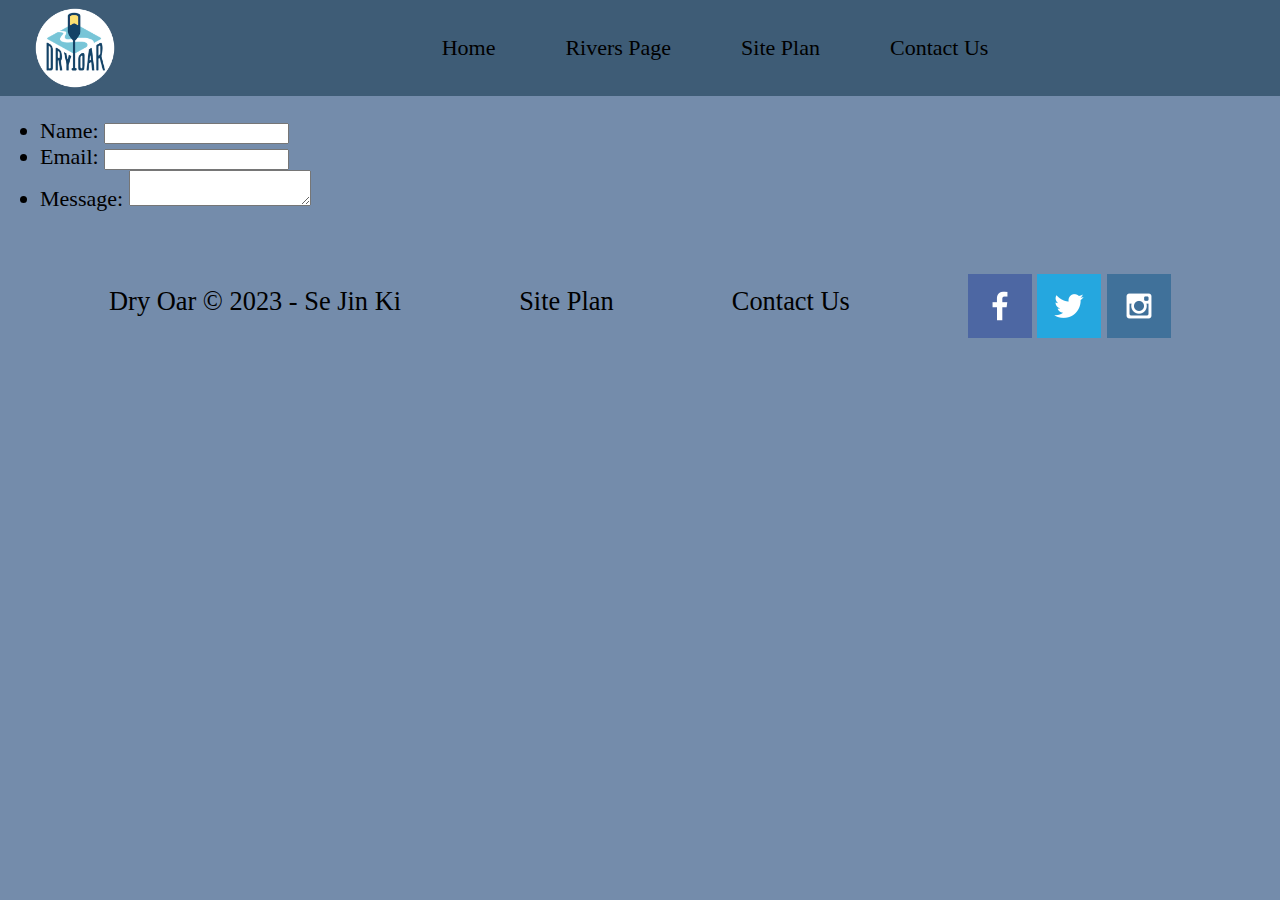
<file: wwr/contactus.html>
<!DOCTYPE html>
<html lang="en">

<head>
    <meta charset="UTF-8">
    <meta name="viewport" content="width=device-width, initial-scale=1.0">
    <link rel="stylesheet" href="styles/style.css">
    <link rel="stylesheet"
        href="https://fonts.googleapis.com/css2?family=Poppins:ital,wght@1,100&family=Roboto&display=swap">
    <title>Whitewater Rafting Vacations | Dry Oar Boating | Rivers</title>
</head>

<body>
    <div id="content">
        <header>
            <a id="logo_link" href="index.html">
                <img class="logo" src="images/logo.png" alt="Dry Oar Logo">
            </a>
            <nav>
                <a href="index.html">Home</a>
                <a href="rivers.html">Rivers Page</a>
                <a href="site-plan-rafting.html">Site Plan</a>
                <a href="contactus.html">Contact Us</a>
            </nav>

        </header>
        <main>
            <div id="feedback"></div>
            <form action="/my-handling-form-page" method="post">
                <ul>
                  <li>
                    <label for="name">Name:</label>
                    <input type="text" id="name" name="user_name" />
                  </li>
                  <li>
                    <label for="mail">Email:</label>
                    <input type="email" id="mail" name="user_email" />
                  </li>
                  <li>
                    <label for="msg">Message:</label>
                    <textarea id="msg" name="user_message"></textarea>
                  </li>
                </ul>
              </form>
              <script>
                // get the feedback div element so we can do something with it.
                const feedbackElement = document.getElementById('feedback');
                // get the form so we can read what was entered in it.
                const formElement = document.forms[0];
                // add a 'listener' to wait for a submission of our form. When that happens run the code below.
                formElement.addEventListener('submit', function(e) {
                    // stop the form from doing the default action.
                    e.preventDefault();
                    // set the contents of our feedback element to a message letting the user know the form was submitted successfully. Notice that we pull the name that was entered in the form to personalize the message!
                    feedbackElement.innerHTML = 'Hello '+ formElement.user_name.value +'! Thank you for your message. We will get back with you as soon as possible!';
                    // make the feedback element visible.
                    feedbackElement.style.display = "block";
                    // add a class to move everything down so our message doesn't cover it.
                    document.body.classList.toggle('moveDown');
                });
            </script>

        </main>
        <footer>
            <p>Dry Oar &copy; 2023 - Se Jin Ki</p>
            <p><a href="site-plan-rafting.html" target="site-plan">Site Plan</a></p>
            <p><a href="contactus.html" target="contact">Contact Us</a></p>
            <div class="social">
                <a href="https://facebook.com" target="fb-link">
                    <img src="images/facebook.png" alt="fb icon">
                </a>
                <a href="https://twitter.com" target="twitter-">
                    <img src="images/twitter.png" alt="twitter icon">
                </a>
                <a href="https://instagram.com" target="insta-link">
                    <img src="images/instagram.png" alt="instagram icon">
                </a>
            </div>
        </footer>
    </div>
</body>

</html>
</file>
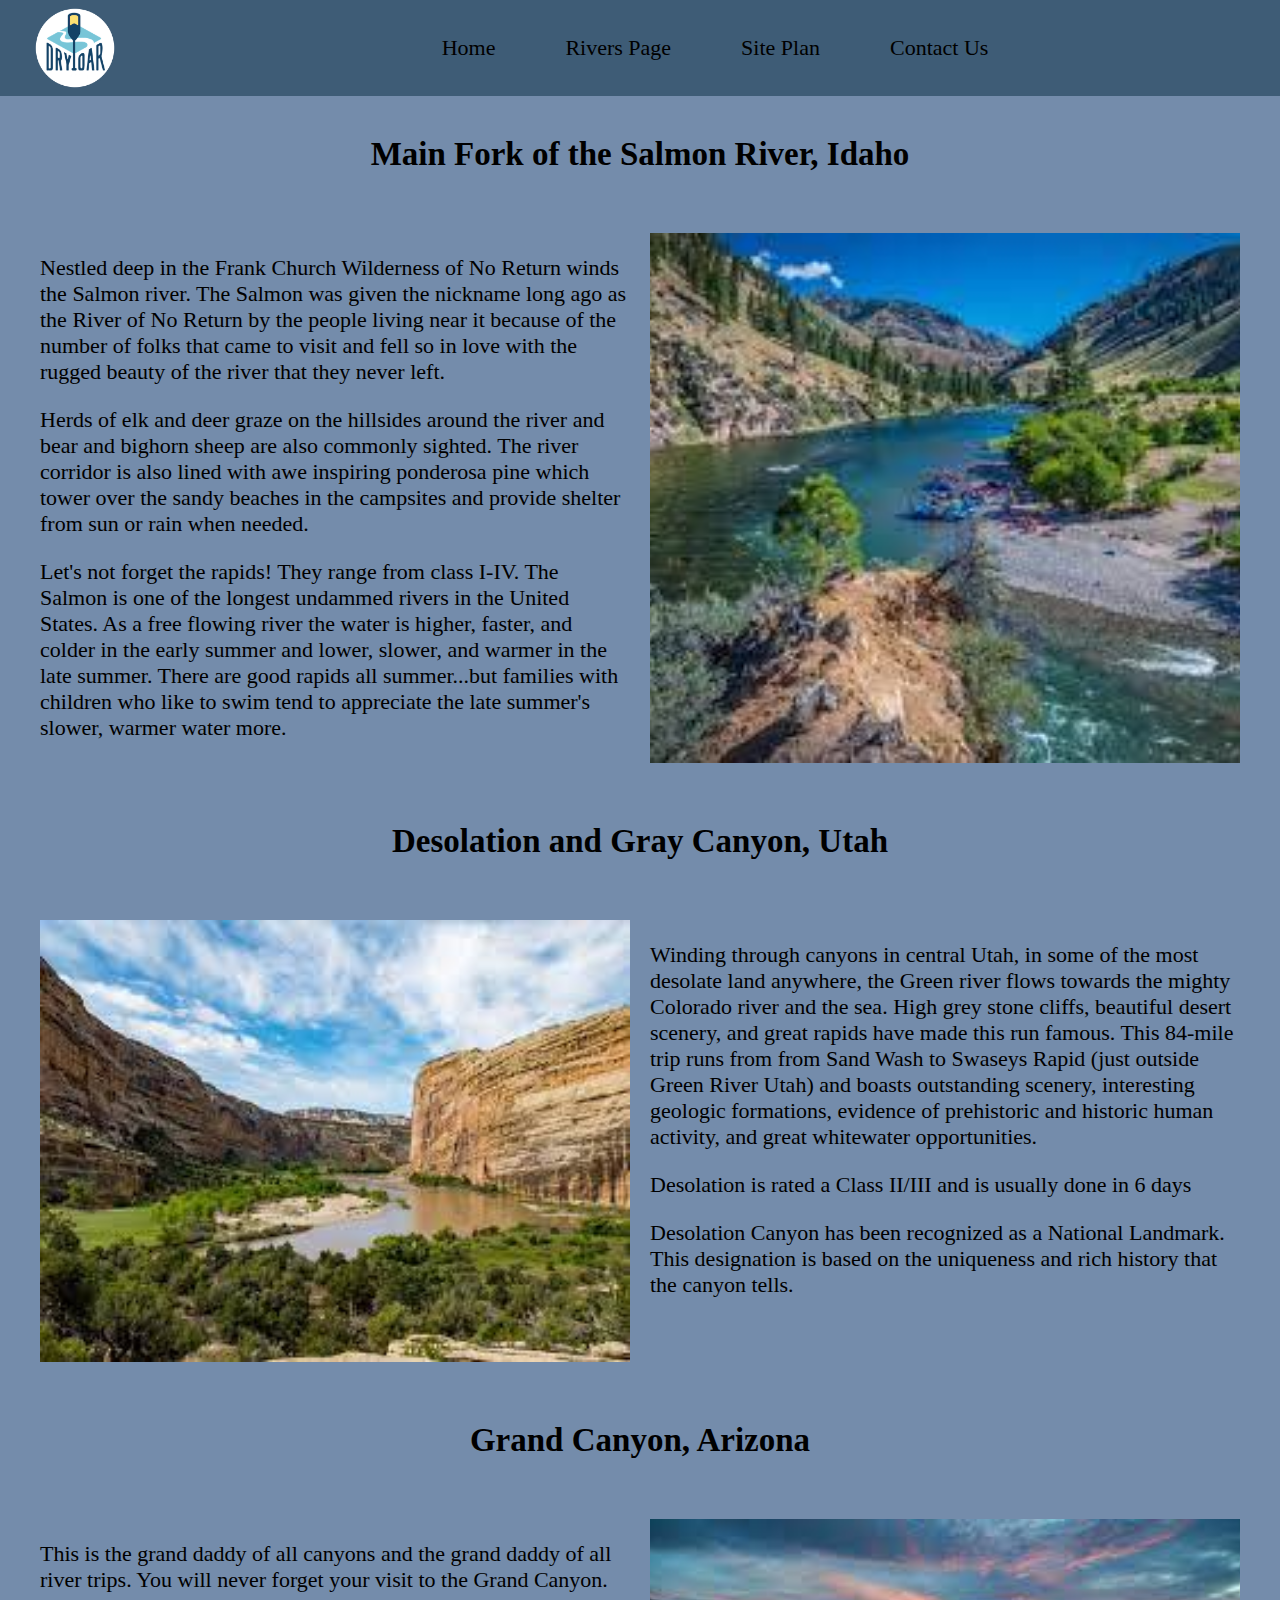
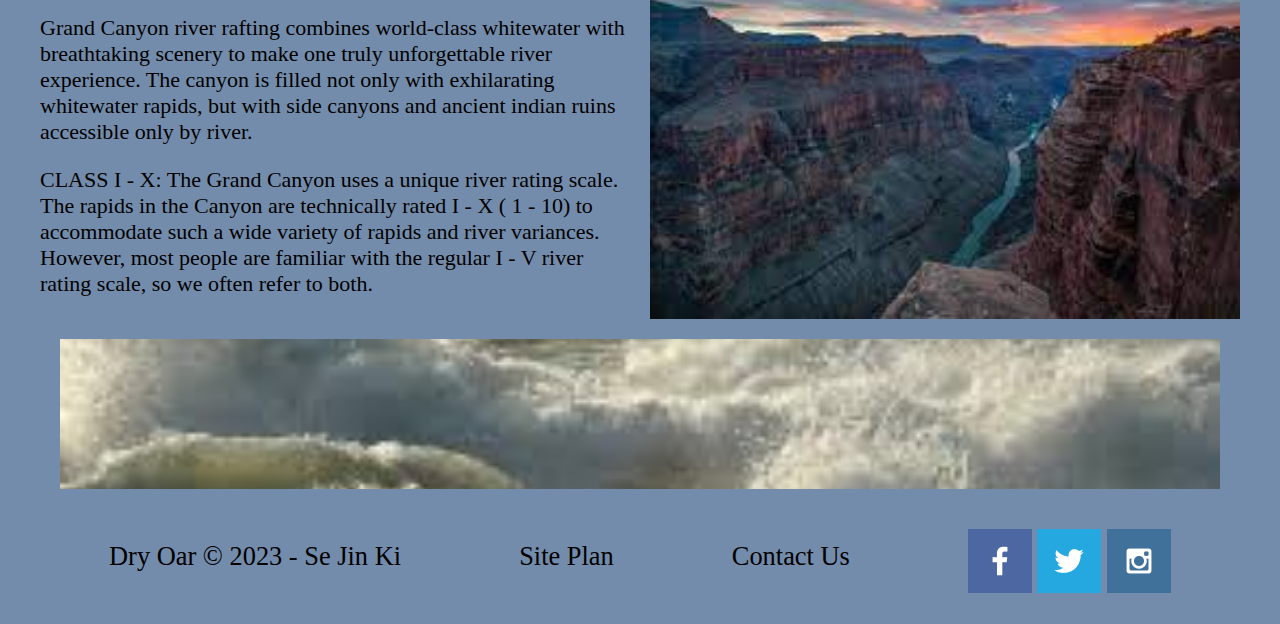
<file: wwr/rivers.html>
<!DOCTYPE html>
<html lang="en">

<head>
    <meta charset="UTF-8">
    <meta name="viewport" content="width=device-width, initial-scale=1.0">
    <link rel="stylesheet" href="styles/style.css">
    <link rel="stylesheet"href="https://fonts.googleapis.com/css2?family=Poppins:ital,wght@1,100&family=Roboto&display=swap">
    <title>Whitewater Rafting Vacations | Dry Oar Boating | Rivers</title>
</head>

<body>
    <div id="content">
        <header>
            <a id="logo_link" href="index.html">
                <img class="logo" src="images/logo.png" alt="Dry Oar Logo">
            </a>
            <nav>
                <a href="index.html">Home</a>
                <a href="rivers.html">Rivers Page</a>
                <a href="site-plan-rafting.html">Site Plan</a>
                <a href="contactus.html">Contact Us</a>
            </nav>

        </header>

        <div class="rivers-section">

            <h2 class='rivers-title'>Main Fork of the Salmon River, Idaho</h2>
            <div class="rivers-container">
                <div class="text-section">
                    <p>Nestled deep in the Frank Church Wilderness of No Return winds the Salmon river. The Salmon was
                        given the nickname long ago as the River of No Return by the people living near it because of
                        the number of folks that came to visit and fell so in love with the rugged beauty of the river
                        that they never left.</p>
                    <p>Herds of elk and deer graze on the hillsides around the river and bear and bighorn sheep are also
                        commonly sighted. The river corridor is also lined with awe inspiring ponderosa pine which tower
                        over the sandy beaches in the campsites and provide shelter from sun or rain when needed.</p>
                    <p>Let's not forget the rapids! They range from class I-IV. The Salmon is one of the longest
                        undammed rivers in the United States. As a free flowing river the water is higher, faster, and
                        colder in the early summer and lower, slower, and warmer in the late summer. There are good
                        rapids all summer...but families with children who like to swim tend to appreciate the late
                        summer's slower, warmer water more.</p>
                </div>
                <div class="image-section">
                    <img class='rivers-img' src="images/salmon-river.jpeg" alt="Description of the image">
                </div>
            </div>

        </div>
        <div class="rivers-section">

            <h2 class='rivers-title'>Desolation and Gray Canyon, Utah</h2>
            <div class="rivers-container">
                <div class="image-section">
                    <!-- Your image goes here -->
                    <img class='rivers-img' src="images/gray-canyon.jpeg" alt="Description of the image">
                </div>
                <div class="text-section">
                    <p>Winding through canyons in central Utah, in some of the most desolate land anywhere, the Green
                        river flows towards the mighty Colorado river and the sea. High grey stone cliffs, beautiful
                        desert scenery, and great rapids have made this run famous. This 84-mile trip runs from from
                        Sand Wash to Swaseys Rapid (just outside Green River Utah) and boasts outstanding scenery,
                        interesting geologic formations, evidence of prehistoric and historic human activity, and great
                        whitewater opportunities.</p>
                    <p>Desolation is rated a Class II/III and is usually done in 6 days</p>
                    <p>Desolation Canyon has been recognized as a National Landmark. This designation is based on the
                        uniqueness and rich history that the canyon tells.</p>
                </div>
            </div>

        </div>
        <div class="rivers-section">

            <h2 class='rivers-title'>Grand Canyon, Arizona</h2>
            <div class="rivers-container">
                <div class="text-section">
                    <p>This is the grand daddy of all canyons and the grand daddy of all river trips. You will never
                        forget your visit to the Grand Canyon.</p>
                    <p>Grand Canyon river rafting combines world-class whitewater with breathtaking scenery to make one
                        truly unforgettable river experience. The canyon is filled not only with exhilarating whitewater
                        rapids, but with side canyons and ancient indian ruins accessible only by river.</p>
                    <p>CLASS I - X: The Grand Canyon uses a unique river rating scale. The rapids in the Canyon are
                        technically rated I - X ( 1 - 10) to accommodate such a wide variety of rapids and river
                        variances. However, most people are familiar with the regular I - V river rating scale, so we
                        often refer to both.</p>
                </div>
                <div class="image-section">
                    <!-- Your image goes here -->
                    <img class='rivers-img' src="images/grand-canyon.jpeg" alt="Description of the image">
                </div>
            </div>

        </div>
        <div class="rivers-section">
            <div class="last-container">
                <img class='last-img' src="images/rapids-rapids.jpeg" alt="Description of the image">
            </div>
        </div>
        <footer>
            <p>Dry Oar &copy; 2023 - Se Jin Ki</p>
            <p><a href="site-plan-rafting.html" target="site-plan">Site Plan</a></p>
            <p><a href="contactus.html" target="contact">Contact Us</a></p>
            <div class="social">
                <a href="https://facebook.com" target="fb-link">
                    <img src="images/facebook.png" alt="fb icon">
                </a>
                <a href="https://twitter.com" target="twitter-">
                    <img src="images/twitter.png" alt="twitter icon">
                </a>
                <a href="https://instagram.com" target="insta-link">
                    <img src="images/instagram.png" alt="instagram icon">
                </a>
            </div>
        </footer>
    </div>
</body>

</html>
</file>
<file: utah-reflections/styles/style.css>
nav {
    /* display: flex; */
    justify-content: center;
    padding: 50px;
}

nav a {
    text-align: center;
    color: #87bba2;
    text-decoration: none;
    padding: 35px;

}

/* font-family: 'Rethink Sans', sans-serif;
font-family: 'Roboto Slab', serif;
font-family: 'Satisfy', cursive; */

nav a:hover {
    background-color:#87bba2;
    color: #55828b;
}

body {
    width: 100%;
    background-color: #55828b;
    font-family: 'Roboto Slab', sans-serif;
    /* justify-content: center;
    align-items: center; */
}

header {
    background-color:#3b6064;
    font-family: 'Satisfy', cursive
}

#image-container {
    display: grid;
    grid-template-columns: 1fr 1fr 1fr;
    gap: 10px;
    width: 80%;
    margin: 0 auto;
    background-color: #87bba2;
    padding: 20px;
}

#image-container img {
    width: 100%;
}

.logo {
    width: 80px;
}

#logo_link {
    padding-top: 5px;
    justify-self: center;
    align-self: center;
    position: absolute;
    bottom: 0px;
    left: 0px;
}

#nav-img {
    position: relative;
    height: 450px;
    width: 100%;
    
    
}

#big-img {
    width: 100%;
    height: 100%;
    object-fit: cover;
    
}

.three-image-container {
    grid-template-columns: 1fr 1fr;
    display: grid;
    gap: 20px;
    justify-items: center;
}

.intro-section {
    display: flex;
    flex-direction: column;
    gap: 20px;
    align-items: center;  
    justify-content: center;

}


.intro-container {
    display: grid;
    grid-template-columns: 1fr 1fr;
    grid-gap: 20px;
    max-width: 1200px;
    padding: 20px;
}

.image-section {
   width: 100%;
   display: flex; align-items: center;
   position:relative;
   -webkit-filter: blur(1px);
    filter: blur(2px);
}

.intro-img {
    width: 100%;
    height: 100%;
    object-fit: cover;
}

.intro-title {
    padding:20px;
    padding-top: 40px;
}

footer a {
    color: #3b6064;
    text-decoration: none;
}

footer a:hover {
    color: #3b6064;
}

footer {
    background-color:#c9e4ca;
    color: #3b6064;
    padding: 25px 50px;
    display: flex;
    justify-content: space-around;
    align-items: center;
}

form {
    /* Center the form on the page */
    margin: 0 auto;
    width: 400px;
    /* Form outline */
    padding: 10em;
    border: 10px solid #ccc;
    border-radius: 1em;
  }
  
  ul {
    list-style: none;
    padding: 0;
    margin: 0;
  }
  
  form li + li {
    margin-top: 1em;
  }
  
  label {
    /* Uniform size & alignment */
    display: inline-block;
    width: 90px;
    text-align: right;
  }
  
  input,
  textarea {
    /* To make sure that all text fields have the same font settings
       By default, textareas have a monospace font */
    font: 1em sans-serif;
  
    /* Uniform text field size */
    width: 300px;
    box-sizing: border-box;
  
    /* Match form field borders */
    border: 1px solid #999;
  }
  
  input:focus,
  textarea:focus {
    /* Additional highlight for focused elements */
    border-color: #000;
  }
  
  textarea {
    /* Align multiline text fields with their labels */
    vertical-align: top;
  
    /* Provide space to type some text */
    height: 5em;
  }
  
  .button {
    /* Align buttons with the text fields */
    padding-left: 90px; /* same size as the label elements */
  }
  
  button {
    /* This extra margin represent roughly the same space as the space
       between the labels and their text fields */
    margin-left: 0.5em;
  }
</file>
<file: wwr/styles/style.css>
.content {
    max-width: 1600px;
    margin: 0 auto;
}

nav a {
    text-align: center;
    color: black;
    text-decoration: none;
    padding: 35px;
}

nav {
    display: flex;
    justify-content: center;
}

.hero-msg h1 {
    text-align: center;
    grid-column: 2/3;
    grid-row: 1/2;
    margin-top: 100px;
    color: #D4AC0D;
}

#hero {
    display: grid;
    grid-template-columns: 1fr 3fr 1fr;
    margin-top: -100px;
}

.hero-msg h4 {
    text-align: center;
    color: #D4AC0D;
}

#hero-msg {
    grid-column: 2/3;
    grid-row: 1/2;
    margin-top: 100px;
}

#hero-box {
    grid-column: 1/4;
    grid-row: 1/3;
    z-index: -1;
}

.button-box {
    text-align: center;
}

main section {
    text-align: center;
}

#background {
    height: 725px;
    background-color:#3e5c76;
    grid-column: 1/11;
    grid-row: 4/9;
}

body {
    background-color:#748cab;
    font-size: 22px;
    margin: 0;
    padding: 0;
}

header {
    background-color:#3e5c76;
    display: grid;
    grid-template-columns: 150px auto;
}

nav a:hover {
    background-color:#f0ebd8;
    color: black;
}


.book:hover {
    background-color:#f0ebd8;
    color: black;
}

.join:hover {
    background-color:#748cab;
    color: black;
}

.msg {
    background-color:#f0ebd8;
    line-height: 1.5em;
    padding: 35px;
    border-radius: 10px;
    grid-column: 5/10;
    grid-row: 6/7;
    box-shadow: 5px 5px 10px #6f7364;
}

footer {
    background-color:#748cab;
    color: black;
    padding: 25px 50px;
    display: flex;
    justify-content: space-around;
    align-items: center;
}

footer .social img {
    padding-top: 15px;
}

.home-title {
    color: #D4AC0D;
    text-align: center;
    font-family: 'Poppins', 'Helvetica', sans-serif;
    font-size: 2em;
    margin-top: 10px;
}

.home-grid {
    display: grid;
    grid-template-columns: repeat(6, 10fr);
}

.card-img-rivers {
    width: 500px;
    height: 100px;

}

h4, h1 {
    color: #D4AC0D;
    text-align: center;

}

.book,  .join {
    color: #D4AC0D;
    text-decoration: none;
    font-size: 18px;
    padding: 15px 30px;
    margin-top: 50px;
    border-radius: 5px;
}


.msg h2 {
    color: black;
    font-family: 'Poppins', 'Helvetica', sans-serif;
}

.msg p {
    color: black;
    font-size: .8em;
    padding-bottom: 15px;
}

footer a {
    color: black;
    text-decoration: none;
}

footer a:hover {
    color: black;
}

.logo {
    width: 80px;
}

#logo_link {
    padding-top: 5px;
    justify-self: center;
    align-self: center;
}

.icon {
    width: 80px;
    padding: 10px;
}

#hero-img {
    width: 100%;
}

footer p {
    font-size: 1.2em;
}

footer p a:hover {
    text-decoration: underline;
}

.card-img {
    width: 90%;
    border: 10px solid #f0ebd8;
    transition: transform .5s;
    box-shadow: 5px 5px 10px #6f7364;
    height: 50%;


}

.card-img:hover {
    opacity: .6;
    transform: scale(1.1);
}

.mountains {
    width: 100%;
    grid-column: 2/7;
    grid-row: 5/8;
    box-shadow: 5px 5px 10px #6f7364;
}

h2 {
    margin: 0;
}

.rivers-card {
    margin: 200px 0;
    border-radius: 5px;
    grid-column: 1/3;
    grid-row: 2/3;
}

.camping-card {
    margin: 200px 0;
    grid-column: 4/6;
    grid-row: 2/3;
}

.rapids-card {
    margin: 200px 0;
    grid-column: 7/9;
    grid-row: 2/3;
}

main section img {
    box-sizing: border-box;
    
}

#feedback {
    background-color: antiquewhite;
    position: absolute;
    top: 0;
    left: 0;
    right: 0;
    padding: .5em;
    /* make this element invisible until we are ready for it */
    display: none;      
}
.moveDown {
    margin-top: 3em;
}


@media screen and (max-width: 900px) {
    #hero, .home-grid {
        display: block;
        height: auto;
    }
    nav, footer {
        flex-direction: column;
    }
    nav a {
        display: block;
        padding: 15px;
    }
    #hero {
        margin-top: 0;
    }
    #hero-msg {
        margin-top: 0;
    }
    #hero-msg h4 {
        display: none;
    }
    .home-title {
        font-size: 25px;
        color: #6f7364;
    }
    .rivers-card, .camping-card, .rapids-card { 
        margin: 50px auto;
        width: 60%;
    }
    #background {
        display: none;
    }
    .mountains, .msg {
        width: 80%;
        display: block;
        margin: 0 auto;
    }
    footer {
        margin-top: 25px;
    }
}

.rivers-section {
    display: flex;
    flex-direction: column;
    gap: 20px;
    align-items: center;  
    justify-content: center;

}


.rivers-container {
    display: grid;
    grid-template-columns: 1fr 1fr;
    grid-gap: 20px;
    max-width: 1200px;
    padding: 20px;
}

.image-section {
   width: 100%;
   display: flex; align-items: center;
   position:relative;
}

.rivers-img {
    width: 100%;
    height: 100%;
    object-fit: cover;
}

.rivers-title {
    padding:20px;
    padding-top: 40px;
}

.last-img {
    height: 150px;
    width: calc(100% - 40px);
    object-fit: cover;
}



.last-container {
    max-width: 1200px;
    display: flex;
    width: 100%;
    position: relative;
    justify-content: center;
}


/* Responsive design for mobile devices */
@media screen and (max-width: 600px) {
    .rivers-container {
        grid-template-columns: 1fr;
    }
}
</file>
<file: positionstyles.css>
/* CSS - Name: "positionstyles.css" */
/* Activity 1 styles */
.content1 {
  /* This is the parent of the activity 1 boxes. */
  display: grid;
  grid-template-columns: 1fr 1fr;
  gap: 20px;
  justify-items: center;

}
.red1 { 
  width: 100%; 
  height: 100px; 
  background-color: red;
  grid-column: 1/3;

} 
.green1 {
  width: 200px; 
  height: 200px;
  background-color: green; 
  

} 
.yellow1 {
  width: 200px; 
  height: 200px; 
  background-color: gold; 
  align-self: center;
} 
.blue1 {
  width: 100%; 
  height: 100px; 
  background-color: blue; 
  grid-column: 1/3;
} 
/* Activity 2 styles */ 
.content2 {
  /* This is the parent of the activity 2 boxes. */
  display: grid;
  grid-template-columns: repeat(4, 50px);
  grid-template-rows: repeat(4, 50px);
  grid-gap: 0px;
  
}
.red2 {
  width: 100px; 
  height: 100px; 
  background-color: red;
  z-index: 4;
  grid-row: 1;
  grid-column: 1;
} 
.green2 { 
  width: 100px; 
  height: 100px; 
  background-color: green;
  z-index: 3;
  grid-row: 2;
  grid-column: 2;
} 
.yellow2 {
  width: 100px; 
  height: 100px; 
  background-color: gold; 
  z-index: 2;
  grid-row: 3;
  grid-column: 3;
} 
.blue2 {
  width: 100px; 
  height: 100px; 
  background-color: blue; 
  z-index: 1;
  grid-row: 4;
  grid-column: 4;
} 
/* Activity 3 styles */ 
.content3 {
  display: grid;
  grid-template-columns: 1fr 1fr;
  grid-column-gap: 50px ;
  grid-column: 2;
  /* This is the parent of the activity 3 boxes. */
}
.red3 {
  width: 200%; 
  height: 100px; 
  background-color: red; 
  grid-column: 1/2;
} 
.green3 {
  width: 400px; 
  height: 200px; 
  background-color: green;
  grid-column: 1;
} 
.yellow3 {
  width: 400px; 
  height: 200px; 
  background-color: gold; 
  grid-column: 2;
} 
.blue3 {
  width: 200%;
  height: 100px; 
  background-color: blue; 
  grid-column: 1/2;
} 
/* Activity 4 styles */ 
.content4 {
  /* This is the parent of the activity 4 boxes. */
  display: grid; 
  grid-template-columns: 1fr 1fr;
  height: 400px;
  grid-row: 0;
  row-gap: 0;
  
}
.red4 {
  width: 100%; 
  height: 500px; 
  background-color: red; 
  grid-row-end: span 3;
} 
.green4 {
  width: 100%; 
  height: 170px; 
  background-color: green; 
} 
.yellow4 {
  width: 100%; 
  height: 170px; 
  background-color: gold; 
} 
.blue4 {
  width: 100%; 
  height: 170px; 
  background-color: blue; 
} 
/* Activity 5 styles */ 
.content5 {
  /* This is the parent of the activity 5 boxes. */
  height: 400px;
  grid-template-columns: 1fr 1fr;
  
}
.red5 { 
  width: 100%; 
  height: 100px; 
  background-color: red; 
} 
.green5 { 
  width: 300px; 
  height: 200px; 
  background-color: green; 
  float: left;
  

} 
.yellow5 {
  width: 100%; 
  height: 275px; 
  background-color: gold; 
  grid-column: 1;
  
  /* grid-row-start: 2; */
  

} 
.blue5 {
  width: 100%; 
  height: 100px; 
  background-color: blue; 
} 
/* Activity 6 styles */ 
.content6 {
  /* This is the parent of the activity 6 boxes. */
  width: 600px;
  height: 600px;
  display: grid;
  grid-template-columns: 1fr 1fr 1fr 1fr 1fr 1fr;
  grid-row: 1fr 1fr 1fr 1fr 1fr 1fr;


}
.red6 {
  width: 400px; 
  height: 200px; 
  background-color: red;
  grid-column: 1/5;
  grid-row: 1/3;
  z-index: -1;
} 
.green6 {
  width: 200px; 
  height: 200px; 
  background-color: green;
  grid-column: 1/3;
  grid-row: 5/7;
  z-index: 3;
} 
.yellow6 {
  width: 200px; 
  height: 400px; 
  background-color: gold; 
  grid-column: 5/7;
  grid-row: 3/7;
  z-index: 3;
  
} 
.blue6 {
  width: 400px; 
  height: 400px; 
  background-color: blue; 
  grid-column: 2/6;
  grid-row: 2/6;
  z-index: 2;
  
} 


/* Do not make any changes below here */
.activity {
  width: 70%; 
  margin: 20px auto; 
  font-family: Arial, sans-serif; 
  border: 1px solid black; 
  padding: 10px; 
  clear:both; 
  overflow: auto;
} 

.hint {
  border: 1px solid grey;
  background: #e0e0e0;
  padding: .5em;
  position: relative;
  margin: 1em 0;
}
.hint h3 {
  margin: 0;
}
.hint:hover {
  background: #d0d0d0;
}
.hint > div {
  display: none;
}

.hint input[type=checkbox] {
  position: absolute;
  width: 100%;
  height: 100%;
  opacity: 0;
  z-index: 1;
  cursor: pointer;
}

.hint input[type=checkbox]:checked ~ div {
  display: block;
}

.hint i {
  position: absolute;
  transform: translate(-6px, 0);
  margin-top: 16px;
  right: 10px;
  top: -3px;
}
.hint i:before, .hint i:after {
  content: "";
  position: absolute;
  background-color: black;
  width: 3px;
  height: 9px;
}
.hint i:before {
  transform: translate(2px, 0) rotate(45deg);
}
.hint i:after {
  transform: translate(-2px, 0) rotate(-45deg);
}

.hint input[type=checkbox]:checked ~ i:before {
  transform: translate(-2px, 0) rotate(45deg);
}
.hint input[type=checkbox]:checked ~ i:after {
  transform: translate(2px, 0) rotate(-45deg);
}
.hint a {
  position: relative;
  z-index: 1;
}
</file>
